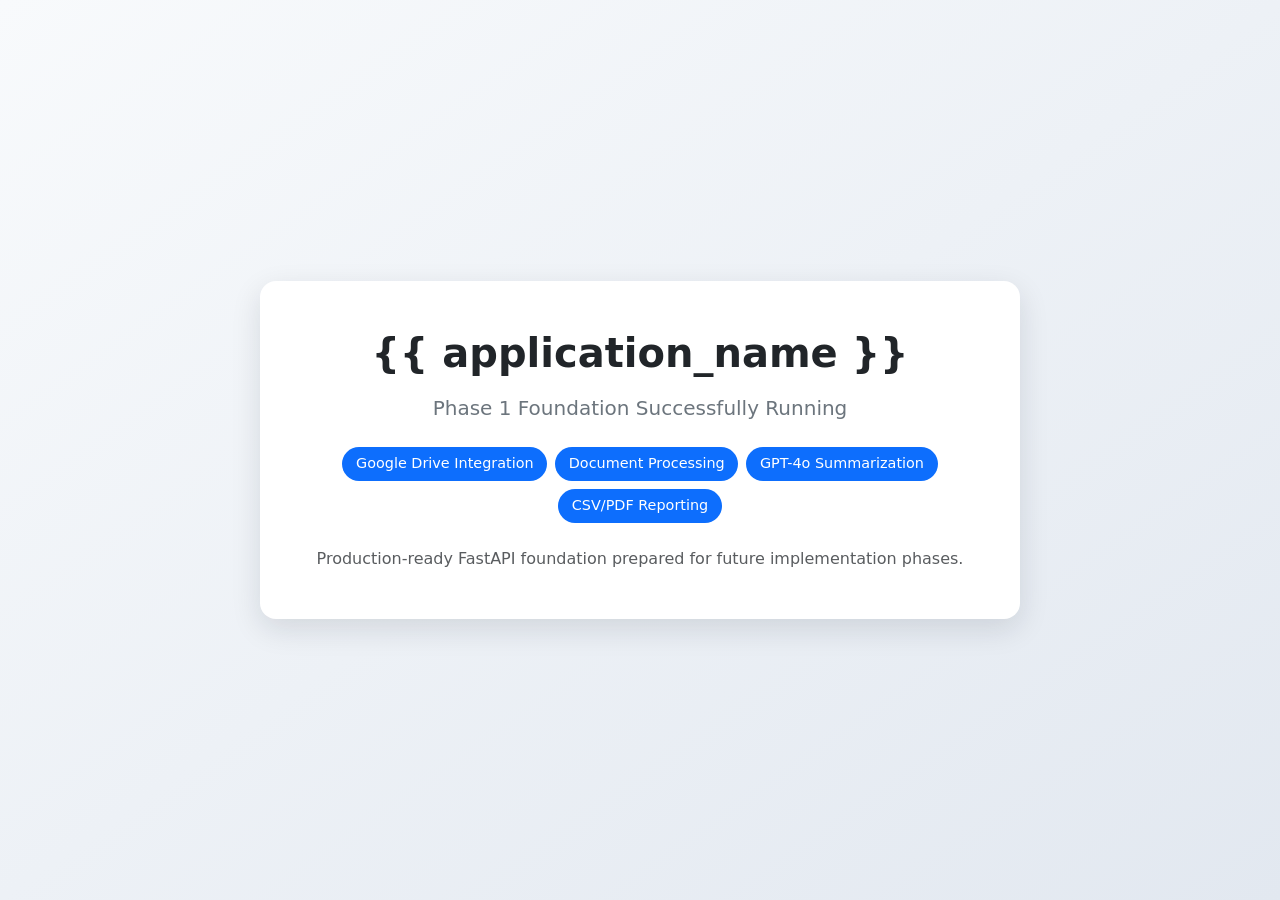
<file: app/templates/index.html>
<!doctype html>
<html lang="en">
  <head>
    <meta charset="UTF-8" />
    <meta name="viewport" content="width=device-width, initial-scale=1.0" />
    <title>AI Document Intelligence Platform</title>
    <link
      href="https://cdn.jsdelivr.net/npm/bootstrap@5.3.3/dist/css/bootstrap.min.css"
      rel="stylesheet"
      integrity="sha384-QWTKZyjpPEjISv5WaRU9OFeRpok6YctnYmDr5pNlyT2bRjXh0JMhjY6hW+ALEwIH"
      crossorigin="anonymous"
    />
    <style>
      body {
        min-height: 100vh;
        background: linear-gradient(145deg, #f8fafc 0%, #e2e8f0 100%);
      }

      .phase-card {
        max-width: 760px;
        border: 0;
        border-radius: 1rem;
        box-shadow: 0 10px 30px rgba(15, 23, 42, 0.12);
      }

      .feature-pill {
        background-color: #0d6efd;
        color: #fff;
        border-radius: 999px;
        padding: 0.4rem 0.85rem;
        font-size: 0.9rem;
      }
    </style>
  </head>
  <body class="d-flex align-items-center justify-content-center p-3">
    <main class="card phase-card w-100">
      <section class="card-body p-5 text-center">
        <h1 class="display-6 fw-bold mb-3">{{ application_name }}</h1>
        <p class="lead text-secondary mb-4">Phase 1 Foundation Successfully Running</p>

        <div class="d-flex flex-wrap justify-content-center gap-2 mb-4">
          <span class="feature-pill">Google Drive Integration</span>
          <span class="feature-pill">Document Processing</span>
          <span class="feature-pill">GPT-4o Summarization</span>
          <span class="feature-pill">CSV/PDF Reporting</span>
        </div>

        <p class="text-muted mb-0">
          Production-ready FastAPI foundation prepared for future implementation phases.
        </p>
      </section>
    </main>
  </body>
</html>
</file>
